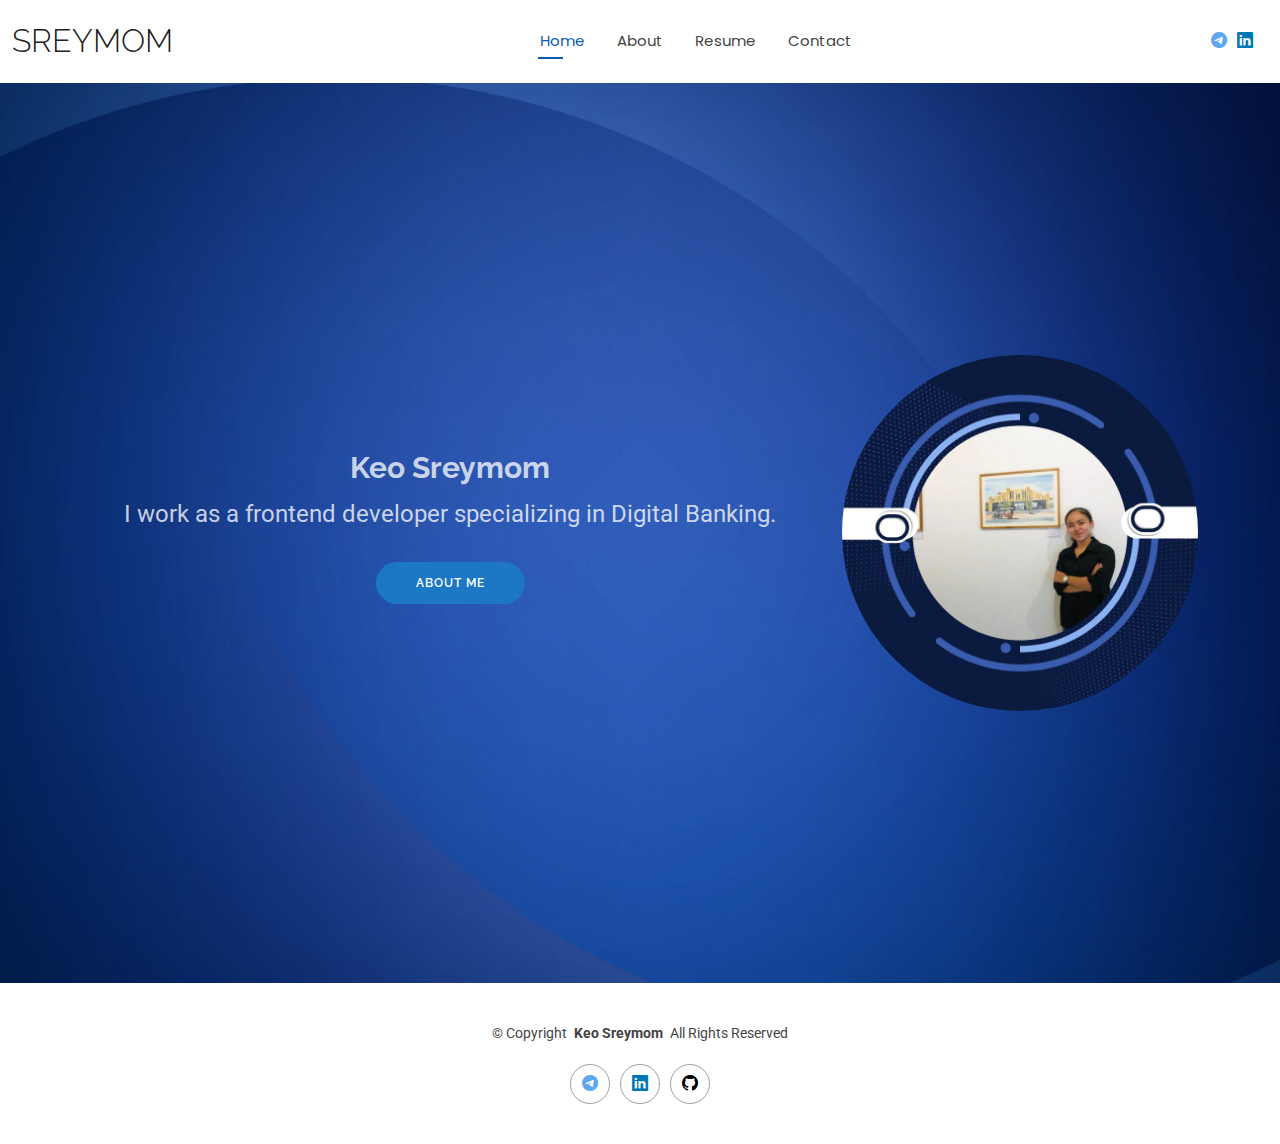
<file: index.html>
<!DOCTYPE html>
<html lang="en">

<head>
  <meta charset="utf-8">
  <meta content="width=device-width, initial-scale=1.0" name="viewport">
  <title>Sreymom Developer</title>
  <meta name="description" content="">
  <meta name="keywords" content="">

  <!-- Favicons -->
  <!-- <link href="assets/img/favicon.png" rel="icon"> -->

  <!-- Fonts -->
  <link href="https://fonts.googleapis.com" rel="preconnect">
  <link href="https://fonts.gstatic.com" rel="preconnect" crossorigin>
  <link href="https://fonts.googleapis.com/css2?family=Roboto:ital,wght@0,100;0,300;0,400;0,500;0,700;0,900;1,100;1,300;1,400;1,500;1,700;1,900&family=Poppins:ital,wght@0,100;0,200;0,300;0,400;0,500;0,600;0,700;0,800;0,900;1,100;1,200;1,300;1,400;1,500;1,600;1,700;1,800;1,900&family=Raleway:ital,wght@0,100;0,200;0,300;0,400;0,500;0,600;0,700;0,800;0,900;1,100;1,200;1,300;1,400;1,500;1,600;1,700;1,800;1,900&display=swap" rel="stylesheet">

  <!-- Vendor CSS Files -->
  <link href="assets/vendor/bootstrap/css/bootstrap.min.css" rel="stylesheet">
  <link href="assets/vendor/bootstrap-icons/bootstrap-icons.css" rel="stylesheet">
  <link href="assets/vendor/aos/aos.css" rel="stylesheet">
  <link href="assets/vendor/swiper/swiper-bundle.min.css" rel="stylesheet">
  <link href="assets/vendor/glightbox/css/glightbox.min.css" rel="stylesheet">

  <!-- Main CSS File -->
  <link href="assets/css/main.css" rel="stylesheet">
</head>

<body class="index-page">

  <header id="header" class="header d-flex align-items-center light-background sticky-top">
    <div class="container-fluid position-relative d-flex align-items-center justify-content-between">

      <a href="index.html" class="logo d-flex align-items-center me-auto me-xl-0">
        <h1 class="sitename">Sreymom</h1>
      </a>

      <nav id="navmenu" class="navmenu">
        <ul>
          <li><a href="index.html" class="active">Home</a></li>
          <li><a href="about.html">About</a></li>
          <li><a href="resume.html">Resume</a></li>
          <li><a href="contact.html">Contact</a></li>
        </ul>
        <i class="mobile-nav-toggle d-xl-none bi bi-list"></i>
      </nav>

      <div class="header-social-links">
        <a href="https://t.me/S1eymom" target="_blank" rel="noopener noreferrer">
          <i class="bi bi-telegram"></i>
        </a>
        <a href="https://www.linkedin.com/in/keo-sreymom-8b669121a?utm_source=share&utm_campaign=share_via&utm_content=profile&utm_medium=android_app"><i class="bi bi-linkedin"></i></a>
      </div>

    </div>
  </header>

  <main class="main">

    <!-- Hero Section -->
    <section id="hero" class="hero">
      <div class="container  data-aos="zoom-out" data-aos-delay="100">
        <div class="row">
          <div class="col-lg-8 text-center">
            <h2>Keo Sreymom</h2>
            <p>I work as a frontend developer specializing in Digital Banking.</p>
            <a href="about.html" class="btn-get-started">About Me</a>
          </div>
          <div class="col-lg-4">
            <img src="assets/img/profile.jpg"">
          </div>
        </div>
       
      </div>
    </section>
  </main>

  <footer id="footer" class="footer light-background">

    <div class="container">
      <div class="copyright text-center ">
        <p>© <span>Copyright</span> <strong class="px-1 sitename">Keo Sreymom</strong> <span>All Rights Reserved<br></span></p>
      </div>
      <div class="social-links d-flex justify-content-center">
        <a href="https://t.me/S1eymom" target="_blank" rel="noopener noreferrer">
          <i class="bi bi-telegram"></i>
        </a>
        <a href="https://www.linkedin.com/in/keo-sreymom-8b669121a?utm_source=share&utm_campaign=share_via&utm_content=profile&utm_medium=android_app"><i class="bi bi-linkedin"></i></a>
        <a href="https://github.com/sreymomsokny">
          <i class="bi bi-github"></i>
        </a>
      </div>
    </div>

  </footer>

  <!-- Scroll Top -->
  <a href="#" id="scroll-top" class="scroll-top d-flex align-items-center justify-content-center"><i class="bi bi-arrow-up-short"></i></a>

  <!-- Preloader -->
  <div id="preloader"></div>

  <!-- Vendor JS Files -->
  <script src="assets/vendor/bootstrap/js/bootstrap.bundle.min.js"></script>
  <script src="assets/vendor/php-email-form/validate.js"></script>
  <script src="assets/vendor/aos/aos.js"></script>
  <script src="assets/vendor/waypoints/noframework.waypoints.js"></script>
  <script src="assets/vendor/purecounter/purecounter_vanilla.js"></script>
  <script src="assets/vendor/swiper/swiper-bundle.min.js"></script>
  <script src="assets/vendor/glightbox/js/glightbox.min.js"></script>
  <script src="assets/vendor/imagesloaded/imagesloaded.pkgd.min.js"></script>
  <script src="assets/vendor/isotope-layout/isotope.pkgd.min.js"></script>

  <!-- Main JS File -->
  <script src="assets/js/main.js"></script>

</body>

</html>
</file>
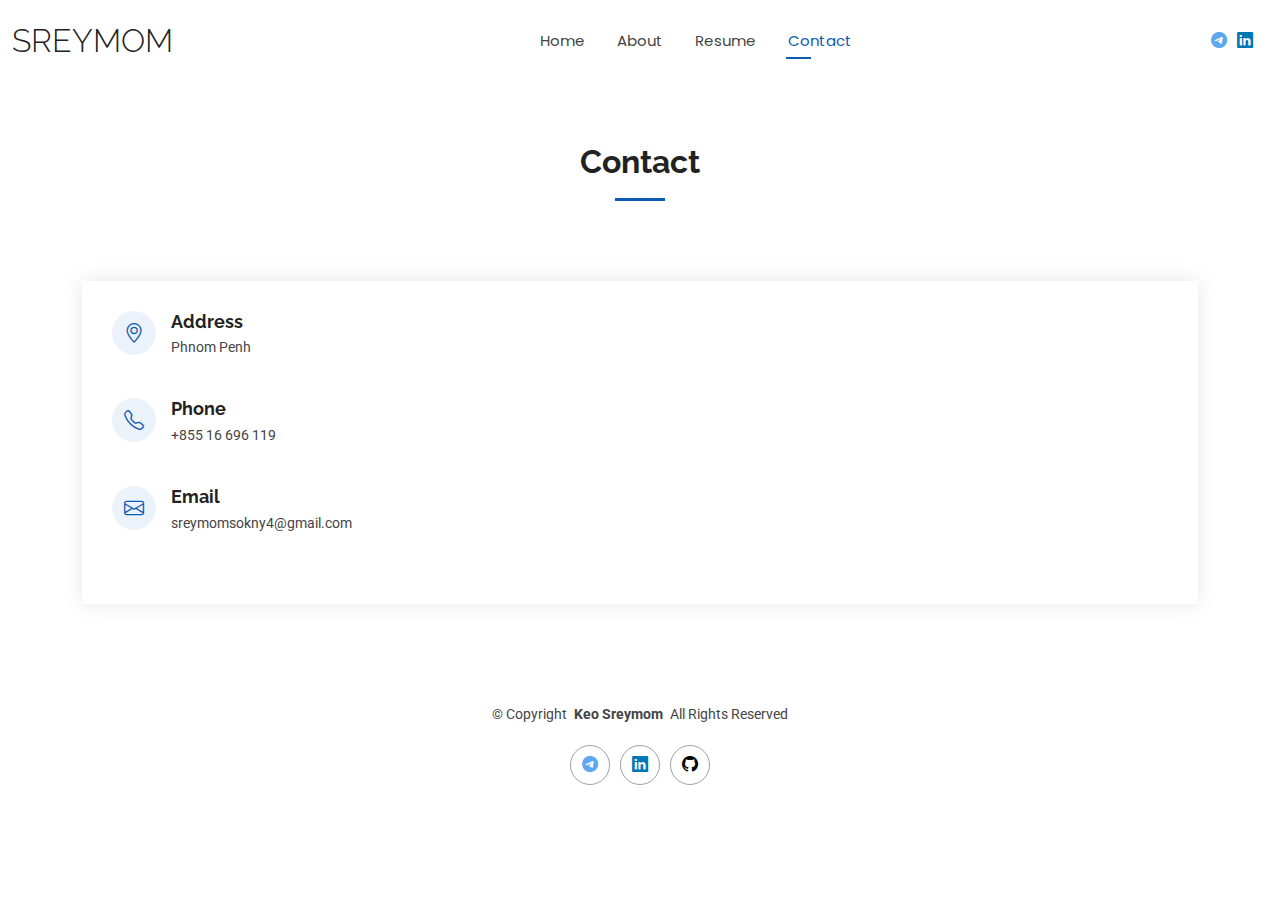
<file: contact.html>
<!DOCTYPE html>
<html lang="en">
    <head>
        <meta charset="utf-8" />
        <meta content="width=device-width, initial-scale=1.0" name="viewport" />
        <title>Sreymom Developer</title>
        <meta name="description" content="" />
        <meta name="keywords" content="" />

        <!-- Favicons -->
        <!-- <link href="assets/img/favicon.png" rel="icon"> -->

        <!-- Fonts -->
        <link href="https://fonts.googleapis.com" rel="preconnect" />
        <link href="https://fonts.gstatic.com" rel="preconnect" crossorigin />
        <link
            href="https://fonts.googleapis.com/css2?family=Roboto:ital,wght@0,100;0,300;0,400;0,500;0,700;0,900;1,100;1,300;1,400;1,500;1,700;1,900&family=Poppins:ital,wght@0,100;0,200;0,300;0,400;0,500;0,600;0,700;0,800;0,900;1,100;1,200;1,300;1,400;1,500;1,600;1,700;1,800;1,900&family=Raleway:ital,wght@0,100;0,200;0,300;0,400;0,500;0,600;0,700;0,800;0,900;1,100;1,200;1,300;1,400;1,500;1,600;1,700;1,800;1,900&display=swap"
            rel="stylesheet"
        />

        <!-- Vendor CSS Files -->
        <link href="assets/vendor/bootstrap/css/bootstrap.min.css" rel="stylesheet" />
        <link href="assets/vendor/bootstrap-icons/bootstrap-icons.css" rel="stylesheet" />
        <link href="assets/vendor/aos/aos.css" rel="stylesheet" />
        <link href="assets/vendor/swiper/swiper-bundle.min.css" rel="stylesheet" />
        <link href="assets/vendor/glightbox/css/glightbox.min.css" rel="stylesheet" />

        <!-- Main CSS File -->
        <link href="assets/css/main.css" rel="stylesheet" />
    </head>

    <body class="contact-page">
        <header id="header" class="header d-flex align-items-center light-background sticky-top">
            <div class="container-fluid position-relative d-flex align-items-center justify-content-between">
                <a href="index.html" class="logo d-flex align-items-center me-auto me-xl-0">
                    <h1 class="sitename">Sreymom</h1>
                </a>

                <nav id="navmenu" class="navmenu">
                    <ul>
                        <li><a href="index.html">Home</a></li>
                        <li><a href="about.html">About</a></li>
                        <li><a href="resume.html">Resume</a></li>
                        <li><a href="contact.html" class="active">Contact</a></li>
                    </ul>
                    <i class="mobile-nav-toggle d-xl-none bi bi-list"></i>
                </nav>

                <div class="header-social-links">
                    <a href="https://t.me/S1eymom" target="_blank" rel="noopener noreferrer">
                        <i class="bi bi-telegram"></i>
                    </a>
                    <a
                        href="https://www.linkedin.com/in/keo-sreymom-8b669121a?utm_source=share&utm_campaign=share_via&utm_content=profile&utm_medium=android_app"
                        ><i class="bi bi-linkedin"></i
                    ></a>
                </div>
            </div>
        </header>

        <main class="main">
            <!-- Contact Section -->
            <section id="contact" class="contact section">
                <!-- Section Title -->
                <div class="container section-title" data-aos="fade-up">
                    <h2>Contact</h2>
                </div>
                <!-- End Section Title -->

                <div class="container" data-aos="fade-up" data-aos-delay="100">
                    <div class="row gy-4">
                        <div class="col-lg-12">
                            <div class="info-wrap">
                                <div class="info-item d-flex" data-aos="fade-up" data-aos-delay="200">
                                    <i class="bi bi-geo-alt flex-shrink-0"></i>
                                    <div>
                                        <h3>Address</h3>
                                        <p>Phnom Penh</p>
                                    </div>
                                </div>
                                <!-- End Info Item -->

                                <div class="info-item d-flex" data-aos="fade-up" data-aos-delay="300">
                                    <i class="bi bi-telephone flex-shrink-0"></i>
                                    <div>
                                        <h3>Phone</h3>
                                        <p>+855 16 696 119</p>
                                    </div>
                                </div>

                                <div class="info-item d-flex" data-aos="fade-up" data-aos-delay="400">
                                    <i class="bi bi-envelope flex-shrink-0"></i>
                                    <div>
                                        <h3>Email</h3>
                                        <p>sreymomsokny4@gmail.com</p>
                                    </div>
                                </div>
                            </div>
                        </div>
                    </div>
                </div>
            </section>
        </main>

        <footer id="footer" class="footer light-background">
            <div class="container">
                <div class="copyright text-center">
                    <p>
                        © <span>Copyright</span> <strong class="px-1 sitename">Keo Sreymom</strong>
                        <span>All Rights Reserved<br /></span>
                    </p>
                </div>
                <div class="social-links d-flex justify-content-center">
                    <a href="https://t.me/S1eymom" target="_blank" rel="noopener noreferrer">
                        <i class="bi bi-telegram"></i>
                    </a>
                    <a
                        href="https://www.linkedin.com/in/keo-sreymom-8b669121a?utm_source=share&utm_campaign=share_via&utm_content=profile&utm_medium=android_app"
                        ><i class="bi bi-linkedin"></i
                    ></a>
                    <a href="https://github.com/sreymomsokny">
                        <i class="bi bi-github"></i>
                    </a>
                </div>
            </div>
        </footer>

        <!-- Scroll Top -->
        <a href="#" id="scroll-top" class="scroll-top d-flex align-items-center justify-content-center"
            ><i class="bi bi-arrow-up-short"></i
        ></a>

        <!-- Preloader -->
        <div id="preloader"></div>

        <!-- Vendor JS Files -->
        <script src="assets/vendor/bootstrap/js/bootstrap.bundle.min.js"></script>
        <script src="assets/vendor/php-email-form/validate.js"></script>
        <script src="assets/vendor/aos/aos.js"></script>
        <script src="assets/vendor/waypoints/noframework.waypoints.js"></script>
        <script src="assets/vendor/purecounter/purecounter_vanilla.js"></script>
        <script src="assets/vendor/swiper/swiper-bundle.min.js"></script>
        <script src="assets/vendor/glightbox/js/glightbox.min.js"></script>
        <script src="assets/vendor/imagesloaded/imagesloaded.pkgd.min.js"></script>
        <script src="assets/vendor/isotope-layout/isotope.pkgd.min.js"></script>

        <!-- Main JS File -->
        <script src="assets/js/main.js"></script>
    </body>
</html>
</file>
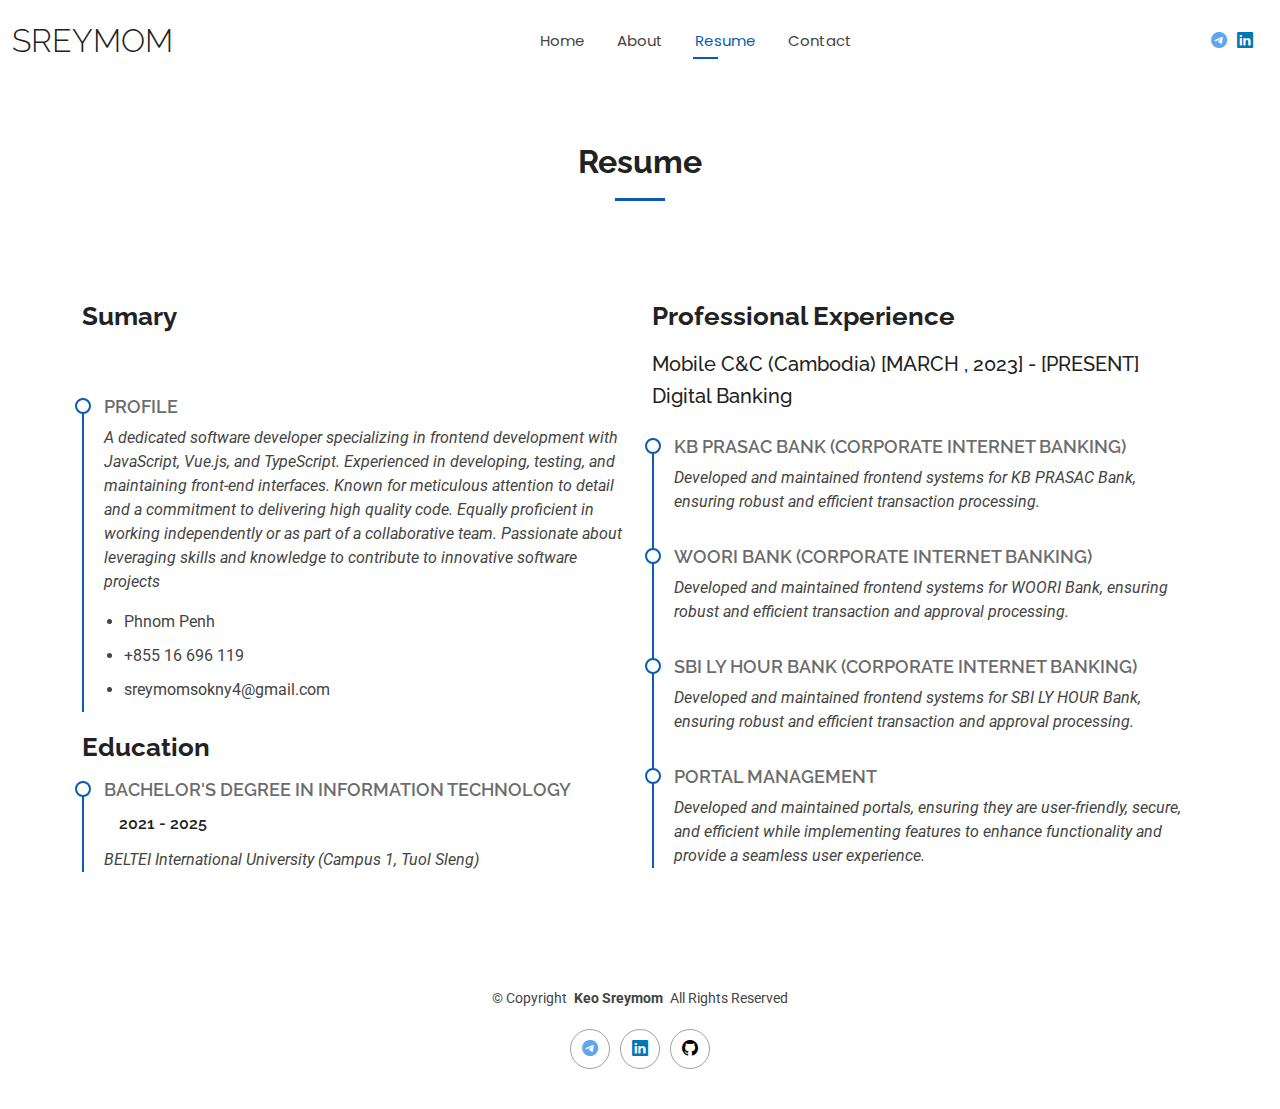
<file: resume.html>
<!DOCTYPE html>
<html lang="en">
    <head>
        <meta charset="utf-8" />
        <meta content="width=device-width, initial-scale=1.0" name="viewport" />
        <title>Sreymom Developer</title>
        <meta name="description" content="" />
        <meta name="keywords" content="" />

        <!-- Fonts -->
        <link href="https://fonts.googleapis.com" rel="preconnect" />
        <link href="https://fonts.gstatic.com" rel="preconnect" crossorigin />
        <link
            href="https://fonts.googleapis.com/css2?family=Roboto:ital,wght@0,100;0,300;0,400;0,500;0,700;0,900;1,100;1,300;1,400;1,500;1,700;1,900&family=Poppins:ital,wght@0,100;0,200;0,300;0,400;0,500;0,600;0,700;0,800;0,900;1,100;1,200;1,300;1,400;1,500;1,600;1,700;1,800;1,900&family=Raleway:ital,wght@0,100;0,200;0,300;0,400;0,500;0,600;0,700;0,800;0,900;1,100;1,200;1,300;1,400;1,500;1,600;1,700;1,800;1,900&display=swap"
            rel="stylesheet"
        />

        <!-- Vendor CSS Files -->
        <link href="assets/vendor/bootstrap/css/bootstrap.min.css" rel="stylesheet" />
        <link href="assets/vendor/bootstrap-icons/bootstrap-icons.css" rel="stylesheet" />
        <link href="assets/vendor/aos/aos.css" rel="stylesheet" />
        <link href="assets/vendor/swiper/swiper-bundle.min.css" rel="stylesheet" />
        <link href="assets/vendor/glightbox/css/glightbox.min.css" rel="stylesheet" />

        <!-- Main CSS File -->
        <link href="assets/css/main.css" rel="stylesheet" />
    </head>

    <body class="resume-page">
        <header id="header" class="header d-flex align-items-center light-background sticky-top">
            <div class="container-fluid position-relative d-flex align-items-center justify-content-between">
                <a href="index.html" class="logo d-flex align-items-center me-auto me-xl-0">
                    <h1 class="sitename">Sreymom</h1>
                </a>

                <nav id="navmenu" class="navmenu">
                    <ul>
                        <li><a href="index.html">Home</a></li>
                        <li><a href="about.html">About</a></li>
                        <li><a href="resume.html" class="active">Resume</a></li>
                        <li><a href="contact.html">Contact</a></li>
                    </ul>
                    <i class="mobile-nav-toggle d-xl-none bi bi-list"></i>
                </nav>

                <div class="header-social-links">
                    <a href="https://t.me/S1eymom" target="_blank" rel="noopener noreferrer">
                        <i class="bi bi-telegram"></i>
                    </a>
                    <a
                        href="https://www.linkedin.com/in/keo-sreymom-8b669121a?utm_source=share&utm_campaign=share_via&utm_content=profile&utm_medium=android_app"
                        ><i class="bi bi-linkedin"></i
                    ></a>
                </div>
            </div>
        </header>

        <main class="main">
            <!-- Resume Section -->
            <section id="resume" class="resume section">
                <!-- Section Title -->
                <div class="container section-title" data-aos="fade-up">
                    <h2>Resume</h2>
                </div>
                <!-- End Section Title -->

                <div class="container">
                    <div class="row">
                        <div class="col-lg-6" data-aos="fade-up" data-aos-delay="100">
                            <h3 class="resume-title">Sumary</h3>
                            <br />
                            <br />
                            <div class="resume-item pb-0">
                                <h4>Profile</h4>
                                <p>
                                    <em>
                                        A dedicated software developer specializing in frontend development with JavaScript, Vue.js, and TypeScript.
                                        Experienced in developing, testing, and maintaining front-end interfaces. Known
                                        for meticulous attention to detail and a commitment to delivering high quality
                                        code. Equally proficient in working independently or as part of a collaborative
                                        team. Passionate about leveraging skills and knowledge to contribute to
                                        innovative software projects</em
                                    >
                                </p>
                                <ul>
                                    <li>Phnom Penh</li>
                                    <li>+855 16 696 119</li>
                                    <li>sreymomsokny4@gmail.com</li>
                                </ul>
                            </div>
                            <!-- Edn Resume Item -->

                            <h3 class="resume-title">Education</h3>
                            <div class="resume-item">
                                <h4>Bachelor's degree in Information Technology</h4>
                                <h5>2021 - 2025</h5>
                                <p><em>BELTEI International University (Campus 1, Tuol Sleng)</em></p>
                            </div>
                            <!-- Edn Resume Item -->
                        </div>

                        <div class="col-lg-6" data-aos="fade-up" data-aos-delay="200">
                            <h3 class="resume-title">Professional Experience</h3>
                            <h5>Mobile C&C (Cambodia) [MARCH , 2023] - [PRESENT]</h5>
                            <h5>Digital Banking</h5>
                            <br />
                            <div class="resume-item">
                                <h4>KB PRASAC Bank (Corporate Internet Banking)</h4>
                                <p>
                                    <em>
                                        Developed and maintained frontend systems for KB PRASAC Bank, ensuring robust
                                        and efficient transaction processing.
                                    </em>
                                </p>
                            </div>
                            <!-- Edn Resume Item -->

                            <div class="resume-item">
                                <h4>WOORI Bank (Corporate Internet Banking)</h4>
                                <p>
                                    <em>
                                        Developed and maintained frontend systems for WOORI Bank, ensuring robust and
                                        efficient transaction and approval processing.</em
                                    >
                                </p>
                            </div>
                            <!-- Edn Resume Item -->

                            <div class="resume-item">
                                <h4>SBI LY HOUR Bank (Corporate Internet Banking)</h4>
                                <p>
                                    <em>
                                        Developed and maintained frontend systems for SBI LY HOUR Bank, ensuring robust
                                        and efficient transaction and approval processing.</em
                                    >
                                </p>
                            </div>
                            <!-- Edn Resume Item -->

                            <div class="resume-item">
                                <h4>Portal Management</h4>
                                <p>
                                    <em>
                                      Developed and maintained portals, ensuring they are user-friendly, secure, and efficient while implementing features to enhance functionality and provide a seamless user experience.
                                    </em>
                                </p>
                            </div>
                            <!-- Edn Resume Item -->
                        </div>
                    </div>
                </div>
            </section>
            <!-- /Resume Section -->
        </main>

        <footer id="footer" class="footer light-background">
            <div class="container">
                <div class="copyright text-center">
                    <p>
                        © <span>Copyright</span> <strong class="px-1 sitename">Keo Sreymom</strong>
                        <span>All Rights Reserved<br /></span>
                    </p>
                </div>
                <div class="social-links d-flex justify-content-center">
                    <a href="https://t.me/S1eymom" target="_blank" rel="noopener noreferrer">
                        <i class="bi bi-telegram"></i>
                    </a>
                    <a
                        href="https://www.linkedin.com/in/keo-sreymom-8b669121a?utm_source=share&utm_campaign=share_via&utm_content=profile&utm_medium=android_app"
                        ><i class="bi bi-linkedin"></i
                    ></a>
                    <a href="https://github.com/sreymomsokny">
                        <i class="bi bi-github"></i>
                    </a>
                </div>
            </div>
        </footer>

        <!-- Scroll Top -->
        <a href="#" id="scroll-top" class="scroll-top d-flex align-items-center justify-content-center"
            ><i class="bi bi-arrow-up-short"></i
        ></a>

        <!-- Preloader -->
        <div id="preloader"></div>

        <!-- Vendor JS Files -->
        <script src="assets/vendor/bootstrap/js/bootstrap.bundle.min.js"></script>
        <script src="assets/vendor/php-email-form/validate.js"></script>
        <script src="assets/vendor/aos/aos.js"></script>
        <script src="assets/vendor/waypoints/noframework.waypoints.js"></script>
        <script src="assets/vendor/purecounter/purecounter_vanilla.js"></script>
        <script src="assets/vendor/swiper/swiper-bundle.min.js"></script>
        <script src="assets/vendor/glightbox/js/glightbox.min.js"></script>
        <script src="assets/vendor/imagesloaded/imagesloaded.pkgd.min.js"></script>
        <script src="assets/vendor/isotope-layout/isotope.pkgd.min.js"></script>

        <!-- Main JS File -->
        <script src="assets/js/main.js"></script>
    </body>
</html>
</file>
<file: assets/css/main.css>
/**
* Template Name: Kelly
* Template URL: https://bootstrapmade.com/kelly-free-bootstrap-cv-resume-html-template/
* Updated: Aug 07 2024 with Bootstrap v5.3.3
* Author: BootstrapMade.com
* License: https://bootstrapmade.com/license/
*/

/*--------------------------------------------------------------
# Font & Color Variables
# Help: https://bootstrapmade.com/color-system/
--------------------------------------------------------------*/
/* Fonts */
:root {
  --default-font: "Roboto",  system-ui, -apple-system, "Segoe UI", Roboto, "Helvetica Neue", Arial, "Noto Sans", "Liberation Sans", sans-serif, "Apple Color Emoji", "Segoe UI Emoji", "Segoe UI Symbol", "Noto Color Emoji";
  --heading-font: "Raleway",  sans-serif;
  --nav-font: "Poppins",  sans-serif;
}

/* Global Colors - The following color variables are used throughout the website. Updating them here will change the color scheme of the entire website */
:root { 
  --background-color: #ffffff; /* Background color for the entire website, including individual sections */
  --default-color: #444444; /* Default color used for the majority of the text content across the entire website */
  --heading-color: #222222; /* Color for headings, subheadings and title throughout the website */
  --accent-color:#0b5bb4; /* Accent color that represents your brand on the website. It's used for buttons, links, and other elements that need to stand out */
  --surface-color: #ffffff; /* The surface color is used as a background of boxed elements within sections, such as cards, icon boxes, or other elements that require a visual separation from the global background. */
  --contrast-color: #ffffff; /* Contrast color for text, ensuring readability against backgrounds of accent, heading, or default colors. */
}

/* Nav Menu Colors - The following color variables are used specifically for the navigation menu. They are separate from the global colors to allow for more customization options */
:root {
  --nav-color: #444444;  /* The default color of the main navmenu links */
  --nav-hover-color: #34b7a7; /* Applied to main navmenu links when they are hovered over or active */
  --nav-mobile-background-color: #ffffff; /* Used as the background color for mobile navigation menu */
  --nav-dropdown-background-color: #ffffff; /* Used as the background color for dropdown items that appear when hovering over primary navigation items */
  --nav-dropdown-color: #444444; /* Used for navigation links of the dropdown items in the navigation menu. */
  --nav-dropdown-hover-color: #34b7a7; /* Similar to --nav-hover-color, this color is applied to dropdown navigation links when they are hovered over. */
}

/* Color Presets - These classes override global colors when applied to any section or element, providing reuse of the sam color scheme. */

.light-background {
  --background-color: #e9e8e6;
  --surface-color: #ffffff;
}

.dark-background {
  --background-color: #060606;
  --default-color: #ffffff;
  --heading-color: #ffffff;
  --surface-color: #252525;
  --contrast-color: #ffffff;
}

/* Smooth scroll */
:root {
  scroll-behavior: smooth;
}

/*--------------------------------------------------------------
# General Styling & Shared Classes
--------------------------------------------------------------*/
body {
  color: var(--default-color);
  background-color: var(--background-color);
  font-family: var(--default-font);
}

a {
  color: var(--accent-color);
  text-decoration: none;
  transition: 0.3s;
}

a:hover {
  color: color-mix(in srgb, var(--accent-color), transparent 25%);
  text-decoration: none;
}

h1,
h2,
h3,
h4,
h5,
h6 {
  color: var(--heading-color);
  font-family: var(--heading-font);
}

/* PHP Email Form Messages
------------------------------*/
.php-email-form .error-message {
  display: none;
  background: #df1529;
  color: #ffffff;
  text-align: left;
  padding: 15px;
  margin-bottom: 24px;
  font-weight: 600;
}

.sitename h1{
  font-weight: bold;
}

.php-email-form .sent-message {
  display: none;
  color: #ffffff;
  background: #059652;
  text-align: center;
  padding: 15px;
  margin-bottom: 24px;
  font-weight: 600;
}

.php-email-form .loading {
  display: none;
  background: var(--surface-color);
  text-align: center;
  padding: 15px;
  margin-bottom: 24px;
}

.php-email-form .loading:before {
  content: "";
  display: inline-block;
  border-radius: 50%;
  width: 24px;
  height: 24px;
  margin: 0 10px -6px 0;
  border: 3px solid var(--accent-color);
  border-top-color: var(--surface-color);
  animation: php-email-form-loading 1s linear infinite;
}

@keyframes php-email-form-loading {
  0% {
    transform: rotate(0deg);
  }

  100% {
    transform: rotate(360deg);
  }
}

/*--------------------------------------------------------------
# Global Header
--------------------------------------------------------------*/
.header {
  color: var(--default-color);
  background-color: white !important;
  padding: 15px 0;
  transition: all 0.5s;
  z-index: 997;
  box-shadow: black;
}

.header .logo {
  line-height: 1;
}

.header .logo img {
  max-height: 36px;
  margin-right: 8px;
}

.header .logo h1 {
  font-size: 32px;
  margin: 0;
  font-weight: 300;
  text-transform: uppercase;
  color: var(--heading-color);
}

.header .header-social-links {
  padding-right: 15px;
}

.header .header-social-links a {
  padding-left: 6px;
  display: inline-block;
  transition: 0.3s;
  font-size: 16px;
}

.header .header-social-links a .bi-telegram{
  color: #5da6f0;
}

.header .header-social-links a .bi-linkedin{
  color: #0077b5;
}

.header .header-social-links a i {
  line-height: 0px;
}

@media (max-width: 1200px) {
  .header .logo {
    order: 1;
  }

  .header .header-social-links {
    order: 2;
  }

  .header .navmenu {
    order: 3;
  }
}

/*--------------------------------------------------------------
# Navigation Menu
--------------------------------------------------------------*/
/* Desktop Navigation */
@media (min-width: 1200px) {
  .navmenu {
    padding: 0;
  }

  .navmenu ul {
    margin: 0;
    padding: 0;
    display: flex;
    list-style: none;
    align-items: center;
  }

  .navmenu li {
    position: relative;
  }

  .navmenu>ul>li {
    white-space: nowrap;
    padding: 15px 14px;
  }

  .navmenu>ul>li:last-child {
    padding-right: 0;
  }

  .navmenu a,
  .navmenu a:focus {
    color: var(--nav-color);
    font-size: 15px;
    padding: 0 2px;
    font-family: var(--nav-font);
    font-weight: 400;
    display: flex;
    align-items: center;
    justify-content: space-between;
    white-space: nowrap;
    transition: 0.3s;
    position: relative;
  }

  .navmenu a i,
  .navmenu a:focus i {
    font-size: 12px;
    line-height: 0;
    margin-left: 5px;
    transition: 0.3s;
  }

  .navmenu>ul>li>a:before {
    content: "";
    position: absolute;
    height: 2px;
    bottom: -6px;
    left: 0;
    background-color: #0b5bb4;
    visibility: hidden;
    width: 0px;
    transition: all 0.3s ease-in-out 0s;
  }

  .navmenu a:hover:before,
  .navmenu li:hover>a:before,
  .navmenu .active:before {
    visibility: visible;
    width: 25px;
  }

  .navmenu li:hover>a,
  .navmenu .active,
  .navmenu .active:focus {
    color: #0b5bb4;
  }

  .navmenu .dropdown ul {
    margin: 0;
    padding: 10px 0;
    background: var(--nav-dropdown-background-color);
    display: block;
    position: absolute;
    visibility: hidden;
    left: 14px;
    top: 130%;
    opacity: 0;
    transition: 0.3s;
    border-radius: 4px;
    z-index: 99;
    box-shadow: 0px 0px 30px rgba(0, 0, 0, 0.1);
  }

  .navmenu .dropdown ul li {
    min-width: 200px;
  }

  .navmenu .dropdown ul a {
    padding: 10px 20px;
    font-size: 15px;
    text-transform: none;
    color: var(--nav-dropdown-color);
  }

  .navmenu .dropdown ul a i {
    font-size: 12px;
  }

  .navmenu .dropdown ul a:hover,
  .navmenu .dropdown ul .active:hover,
  .navmenu .dropdown ul li:hover>a {
    color: var(--nav-dropdown-hover-color);
  }

  .navmenu .dropdown:hover>ul {
    opacity: 1;
    top: 100%;
    visibility: visible;
  }

  .navmenu .dropdown .dropdown ul {
    top: 0;
    left: -90%;
    visibility: hidden;
  }

  .navmenu .dropdown .dropdown:hover>ul {
    opacity: 1;
    top: 0;
    left: -100%;
    visibility: visible;
  }
}

/* Mobile Navigation */
@media (max-width: 1199px) {
  .mobile-nav-toggle {
    color: var(--nav-color);
    font-size: 28px;
    line-height: 0;
    margin-right: 10px;
    cursor: pointer;
    transition: color 0.3s;
  }

  .navmenu {
    padding: 0;
    z-index: 9997;
  }

  .navmenu ul {
    display: none;
    list-style: none;
    position: absolute;
    inset: 60px 20px 20px 20px;
    padding: 10px 0;
    margin: 0;
    border-radius: 6px;
    background-color: var(--nav-mobile-background-color);
    border: 1px solid color-mix(in srgb, var(--default-color), transparent 90%);
    box-shadow: none;
    overflow-y: auto;
    transition: 0.3s;
    z-index: 9998;
  }

  .navmenu a,
  .navmenu a:focus {
    color: var(--nav-dropdown-color);
    padding: 10px 20px;
    font-family: var(--nav-font);
    font-size: 17px;
    font-weight: 500;
    display: flex;
    align-items: center;
    justify-content: space-between;
    white-space: nowrap;
    transition: 0.3s;
  }

  .navmenu a i,
  .navmenu a:focus i {
    font-size: 12px;
    line-height: 0;
    margin-left: 5px;
    width: 30px;
    height: 30px;
    display: flex;
    align-items: center;
    justify-content: center;
    border-radius: 50%;
    transition: 0.3s;
    background-color: color-mix(in srgb, var(--accent-color), transparent 90%);
  }

  .navmenu a i:hover,
  .navmenu a:focus i:hover {
    background-color: var(--accent-color);
    color: var(--contrast-color);
  }

  .navmenu a:hover,
  .navmenu .active,
  .navmenu .active:focus {
    color: #0b5bb4;
  }

  .navmenu .active i,
  .navmenu .active:focus i {
    background-color: var(--accent-color);
    color: var(--contrast-color);
    transform: rotate(180deg);
  }

  .navmenu .dropdown ul {
    position: static;
    display: none;
    z-index: 99;
    padding: 10px 0;
    margin: 10px 20px;
    background-color: var(--nav-dropdown-background-color);
    transition: all 0.5s ease-in-out;
  }

  .navmenu .dropdown ul ul {
    background-color: rgba(33, 37, 41, 0.1);
  }

  .navmenu .dropdown>.dropdown-active {
    display: block;
    background-color: rgba(33, 37, 41, 0.03);
  }

  .mobile-nav-active {
    overflow: hidden;
  }

  .mobile-nav-active .mobile-nav-toggle {
    color: #fff;
    position: absolute;
    font-size: 32px;
    top: 15px;
    right: 15px;
    margin-right: 0;
    z-index: 9999;
  }

  .mobile-nav-active .navmenu {
    position: fixed;
    overflow: hidden;
    inset: 0;
    background: rgba(33, 37, 41, 0.8);
    transition: 0.3s;
  }

  .mobile-nav-active .navmenu>ul {
    display: block;
  }
}

/*--------------------------------------------------------------
# Global Footer
--------------------------------------------------------------*/
.footer {
  color: var(--default-color);
  background-color: white;
  font-size: 14px;
  padding: 40px 0;
  position: relative;
}

.footer .copyright p {
  margin-bottom: 0;
}

.footer .social-links {
  margin-top: 20px;
}

.footer .social-links a {
  display: flex;
  align-items: center;
  justify-content: center;
  width: 40px;
  height: 40px;
  border-radius: 50%;
  border: 1px solid color-mix(in srgb, var(--default-color), transparent 50%);
  font-size: 16px;
  margin: 0 5px;
  transition: 0.3s;
}

.footer .social-links a .bi-telegram {
  color: #5da6f0;
}

.footer .social-links a .bi-linkedin{
  color: #0077b5;
}

.footer .social-links a .bi-github{
  color: black;
}

.footer .credits {
  margin-top: 10px;
  font-size: 13px;
  text-align: center;
}

/*--------------------------------------------------------------
# Preloader
--------------------------------------------------------------*/
#preloader {
  position: fixed;
  inset: 0;
  z-index: 9999;
  overflow: hidden;
  background-color: var(--background-color);
  transition: all 0.6s ease-out;
  width: 100%;
  height: 100vh;
}

#preloader:before,
#preloader:after {
  content: "";
  position: absolute;
  border: 4px solid var(--accent-color);
  border-radius: 50%;
  animation: animate-preloader 2s cubic-bezier(0, 0.2, 0.8, 1) infinite;
}

#preloader:after {
  animation-delay: -0.5s;
}

@keyframes animate-preloader {
  0% {
    width: 10px;
    height: 10px;
    top: calc(50% - 5px);
    left: calc(50% - 5px);
    opacity: 1;
  }

  100% {
    width: 72px;
    height: 72px;
    top: calc(50% - 36px);
    left: calc(50% - 36px);
    opacity: 0;
  }
}

/*--------------------------------------------------------------
# Scroll Top Button
--------------------------------------------------------------*/
.scroll-top {
  position: fixed;
  visibility: hidden;
  opacity: 0;
  right: 15px;
  bottom: -15px;
  z-index: 99999;
  background-color: #0b5bb4;
  width: 44px;
  height: 44px;
  border-radius: 50px;
  transition: all 0.4s;
}

.scroll-top i {
  font-size: 24px;
  color: var(--contrast-color);
  line-height: 0;
}

.scroll-top:hover {
  background-color: color-mix(in srgb, var(--accent-color), transparent 20%);
  color: var(--contrast-color);
}

.scroll-top.active {
  visibility: visible;
  opacity: 1;
  bottom: 15px;
}

/*--------------------------------------------------------------
# Disable aos animation delay on mobile devices
--------------------------------------------------------------*/
@media screen and (max-width: 768px) {
  [data-aos-delay] {
    transition-delay: 0 !important;
  }
}

/*--------------------------------------------------------------
# Global Page Titles & Breadcrumbs
--------------------------------------------------------------*/
.page-title {
  color: var(--default-color);
  background-color: var(--background-color);
  padding: 25px 0;
  position: relative;
  border-bottom: 1px solid color-mix(in srgb, var(--default-color), transparent 85%);
}

.page-title h1 {
  font-size: 24px;
  font-weight: 400;
}

.page-title .breadcrumbs ol {
  display: flex;
  flex-wrap: wrap;
  list-style: none;
  padding: 0;
  margin: 0;
  font-size: 14px;
  font-weight: 400;
}

.page-title .breadcrumbs ol li+li {
  padding-left: 10px;
}

.page-title .breadcrumbs ol li+li::before {
  content: "/";
  display: inline-block;
  padding-right: 10px;
  color: color-mix(in srgb, var(--default-color), transparent 70%);
}

/*--------------------------------------------------------------
# Global Sections
--------------------------------------------------------------*/
section,
.section {
  color: var(--default-color);
  background-color: var(--background-color);
  padding: 60px 0;
  scroll-margin-top: 100px;
  overflow: clip;
}

@media (max-width: 1199px) {

  section,
  .section {
    scroll-margin-top: 66px;
  }
}

/*--------------------------------------------------------------
# Global Section Titles
--------------------------------------------------------------*/
.section-title {
  text-align: center;
  padding-bottom: 60px;
  position: relative;
}

.section-title h2 {
  font-size: 32px;
  font-weight: 700;
  margin-bottom: 20px;
  padding-bottom: 20px;
  position: relative;
}

.section-title h2:after {
  content: "";
  position: absolute;
  display: block;
  width: 50px;
  height: 3px;
  background: var(--accent-color);
  left: 0;
  right: 0;
  bottom: 0;
  margin: auto;
}

.section-title p {
  margin-bottom: 0;
}

/*--------------------------------------------------------------
# Hero Section
--------------------------------------------------------------*/

.hero {
  display: flex;
  align-items: center;
  justify-content: space-between;
  background: url('../img/back-ground-img.png') no-repeat center center/cover;
  height: 100vh;
  padding: 20px;
}

.hero img {
  max-width: 100%;
  height: auto;
  object-fit: cover;
  border-radius: 50%;
}

.hero-content {
  max-width: 40%;
  color: white;
  text-align: left;
}

@media (max-width: 768px) {
  .hero {
    flex-direction: column;
    text-align: center;
  }
  .hero img {
    max-width: 70%;
    margin-top: 20%;
    margin-bottom: 20px;
  }
  .hero-content {
    max-width: 90%;
  }
}


.hero .container {
  position: relative;
  z-index: 3;
}

.hero h2 {
  margin: 0;
  font-size: 30px;
  font-weight: 700;
  color: rgba(255, 255, 255, 0.777);
  padding-top:13%;
}

.hero p {
  margin: 10px 0 0 0;
  font-size: 24px;
  color: rgba(255, 255, 255, 0.777);
}

.hero .btn-get-started {
  color: var(--contrast-color);
  background-color: #1c78c4;
  font-family: var(--heading-font);
  text-transform: uppercase;
  font-weight: 600;
  font-size: 12px;
  letter-spacing: 1px;
  display: inline-block;
  padding: 12px 40px;
  border-radius: 50px;
  transition: 0.5s;
  margin-top: 30px;
}

.hero .btn-get-started:hover {
  background: #0b5bb4;
}

@media (max-width: 768px) {
  .hero h2 {
    font-size: 32px;
  }

  .hero p {
    font-size: 18px;
  }
}

/*--------------------------------------------------------------
# About Section
--------------------------------------------------------------*/
.about .content h2 {
  font-weight: 700;
  font-size: 24px;
}

.about .content ul {
  list-style: none;
  padding: 0;
}

.about .content ul li {
  margin-bottom: 20px;
  display: flex;
  align-items: center;
}

.about .content ul strong {
  margin-right: 10px;
}

.about .content ul i {
  font-size: 16px;
  margin-right: 5px;
  color: var(--accent-color);
  line-height: 0;
}

/*--------------------------------------------------------------
# Skills Section
--------------------------------------------------------------*/
.skills .progress {
  height: 60px;
  display: block;
  background: none;
  border-radius: 0;
}

.skills .progress .skill {
  color: var(--heading-color);
  padding: 0;
  margin: 0 0 6px 0;
  text-transform: uppercase;
  display: block;
  font-weight: 600;
  font-family: var(--heading-font);
}

.skills .progress .skill .val {
  float: right;
  font-style: normal;
}

.skills .progress-bar-wrap {
  background: color-mix(in srgb, var(--default-color), transparent 90%);
  height: 10px;
}

.skills .progress-bar {
  width: 1px;
  height: 10px;
  transition: 0.9s;
  background-color: var(--accent-color);
}

/*--------------------------------------------------------------
# Stats Section
--------------------------------------------------------------*/
.stats .stats-item {
  padding: 30px;
  width: 100%;
}

.stats .stats-item span {
  color: var(--heading-color);
  font-size: 48px;
  display: block;
  font-weight: 700;
  margin-bottom: 20px;
  padding-bottom: 20px;
  position: relative;
}

.stats .stats-item span:after {
  content: "";
  position: absolute;
  display: block;
  width: 25px;
  height: 3px;
  background: var(--accent-color);
  left: 0;
  right: 0;
  bottom: 0;
  margin: auto;
}

.stats .stats-item p {
  color: color-mix(in srgb, var(--default-color), transparent 40%);
  padding: 0;
  margin: 0;
  font-family: var(--heading-font);
  font-weight: 500;
}

/*--------------------------------------------------------------
# Testimonials Section
--------------------------------------------------------------*/
.testimonials .section-header {
  margin-bottom: 40px;
}

.testimonials .testimonials-carousel,
.testimonials .testimonials-slider {
  overflow: hidden;
}

.testimonials .testimonial-item {
  text-align: center;
}

.testimonials .testimonial-item .testimonial-img {
  width: 120px;
  border-radius: 50%;
  border: 4px solid var(--background-color);
  margin: 0 auto;
}

.testimonials .testimonial-item h3 {
  font-size: 20px;
  font-weight: bold;
  margin: 10px 0 5px 0;
}

.testimonials .testimonial-item h4 {
  font-size: 14px;
  color: color-mix(in srgb, var(--default-color), transparent 40%);
  margin: 0 0 15px 0;
}

.testimonials .testimonial-item .stars {
  margin-bottom: 15px;
}

.testimonials .testimonial-item .stars i {
  color: #ffc107;
  margin: 0 1px;
}

.testimonials .testimonial-item .quote-icon-left,
.testimonials .testimonial-item .quote-icon-right {
  color: color-mix(in srgb, var(--accent-color), transparent 50%);
  font-size: 26px;
  line-height: 0;
}

.testimonials .testimonial-item .quote-icon-left {
  display: inline-block;
  left: -5px;
  position: relative;
}

.testimonials .testimonial-item .quote-icon-right {
  display: inline-block;
  right: -5px;
  position: relative;
  top: 10px;
  transform: scale(-1, -1);
}

.testimonials .testimonial-item p {
  font-style: italic;
  margin: 0 auto 15px auto;
}

.testimonials .swiper-wrapper {
  height: auto;
}

.testimonials .swiper-pagination {
  margin-top: 20px;
  position: relative;
}

.testimonials .swiper-pagination .swiper-pagination-bullet {
  width: 12px;
  height: 12px;
  opacity: 1;
  background-color: color-mix(in srgb, var(--default-color), transparent 85%);
}

.testimonials .swiper-pagination .swiper-pagination-bullet-active {
  background-color: var(--accent-color);
}

@media (min-width: 992px) {
  .testimonials .testimonial-item p {
    width: 80%;
  }
}

/*--------------------------------------------------------------
# Resume Section
--------------------------------------------------------------*/
.resume .resume-title {
  color: var(--heading-color);
  font-size: 26px;
  font-weight: 700;
  margin-top: 20px;
  margin-bottom: 20px;
}

.resume .resume-item {
  padding: 0 0 20px 20px;
  margin-top: -2px;
  border-left: 2px solid var(--accent-color);
  position: relative;
}

.resume .resume-item h4 {
  line-height: 18px;
  font-size: 18px;
  font-weight: 600;
  text-transform: uppercase;
  color: color-mix(in srgb, var(--default-color), transparent 20%);
  margin-bottom: 10px;
}

.resume .resume-item h5 {
  font-size: 16px;
  padding: 5px 15px;
  display: inline-block;
  font-weight: 600;
  margin-bottom: 10px;
}

.resume .resume-item ul {
  padding-left: 20px;
}

.resume .resume-item ul li {
  padding-bottom: 10px;
}

.resume .resume-item:last-child {
  padding-bottom: 0;
}

.resume .resume-item::before {
  content: "";
  position: absolute;
  width: 16px;
  height: 16px;
  border-radius: 50px;
  left: -9px;
  top: 0;
  background: var(--background-color);
  border: 2px solid var(--accent-color);
}

/*--------------------------------------------------------------
# Services Section
--------------------------------------------------------------*/
.services .service-item {
  background-color: var(--surface-color);
  box-shadow: 0px 5px 90px 0px rgba(0, 0, 0, 0.1);
  height: 100%;
  padding: 60px 30px;
  text-align: center;
  transition: 0.3s;
  border-radius: 5px;
}

.services .service-item .icon {
  margin: 0 auto;
  width: 100px;
  height: 100px;
  display: flex;
  align-items: center;
  justify-content: center;
  transition: ease-in-out 0.3s;
  position: relative;
}

.services .service-item .icon i {
  font-size: 36px;
  transition: 0.5s;
  position: relative;
}

.services .service-item .icon svg {
  position: absolute;
  top: 0;
  left: 0;
}

.services .service-item .icon svg path {
  transition: 0.5s;
  fill: color-mix(in srgb, var(--default-color), transparent 95%);
}

.services .service-item h3 {
  font-weight: 700;
  margin: 10px 0 15px 0;
  font-size: 22px;
}

.services .service-item p {
  line-height: 24px;
  font-size: 14px;
  margin-bottom: 0;
}

.services .service-item:hover {
  box-shadow: 0px 5px 35px 0px rgba(0, 0, 0, 0.1);
}

.services .service-item.item-cyan i {
  color: #0dcaf0;
}

.services .service-item.item-cyan:hover .icon i {
  color: #fff;
}

.services .service-item.item-cyan:hover .icon path {
  fill: #0dcaf0;
}

.services .service-item.item-orange i {
  color: #fd7e14;
}

.services .service-item.item-orange:hover .icon i {
  color: #fff;
}

.services .service-item.item-orange:hover .icon path {
  fill: #fd7e14;
}

.services .service-item.item-teal i {
  color: #20c997;
}

.services .service-item.item-teal:hover .icon i {
  color: #fff;
}

.services .service-item.item-teal:hover .icon path {
  fill: #20c997;
}

.services .service-item.item-red i {
  color: #df1529;
}

.services .service-item.item-red:hover .icon i {
  color: #fff;
}

.services .service-item.item-red:hover .icon path {
  fill: #df1529;
}

.services .service-item.item-indigo i {
  color: #6610f2;
}

.services .service-item.item-indigo:hover .icon i {
  color: #fff;
}

.services .service-item.item-indigo:hover .icon path {
  fill: #6610f2;
}

.services .service-item.item-pink i {
  color: #f3268c;
}

.services .service-item.item-pink:hover .icon i {
  color: #fff;
}

.services .service-item.item-pink:hover .icon path {
  fill: #f3268c;
}

/*--------------------------------------------------------------
# Portfolio Section
--------------------------------------------------------------*/
.portfolio .portfolio-filters {
  padding: 0;
  margin: 0 auto 20px auto;
  list-style: none;
  text-align: center;
}

.portfolio .portfolio-filters li {
  cursor: pointer;
  display: inline-block;
  padding: 8px 20px 10px 20px;
  margin: 0;
  font-size: 15px;
  font-weight: 500;
  line-height: 1;
  margin-bottom: 5px;
  border-radius: 50px;
  transition: all 0.3s ease-in-out;
  font-family: var(--heading-font);
}

.portfolio .portfolio-filters li:hover,
.portfolio .portfolio-filters li.filter-active {
  color: var(--contrast-color);
  background-color: var(--accent-color);
}

.portfolio .portfolio-filters li:first-child {
  margin-left: 0;
}

.portfolio .portfolio-filters li:last-child {
  margin-right: 0;
}

@media (max-width: 575px) {
  .portfolio .portfolio-filters li {
    font-size: 14px;
    margin: 0 0 10px 0;
  }
}

.portfolio .portfolio-item {
  position: relative;
  overflow: hidden;
}

.portfolio .portfolio-item .portfolio-info {
  opacity: 0;
  position: absolute;
  left: 12px;
  right: 12px;
  bottom: -100%;
  z-index: 3;
  transition: all ease-in-out 0.5s;
  background: color-mix(in srgb, var(--surface-color), transparent 10%);
  padding: 15px;
}

.portfolio .portfolio-item .portfolio-info h4 {
  font-size: 18px;
  font-weight: 600;
  padding-right: 50px;
}

.portfolio .portfolio-item .portfolio-info p {
  color: color-mix(in srgb, var(--default-color), transparent 30%);
  font-size: 14px;
  margin-bottom: 0;
  padding-right: 50px;
}

.portfolio .portfolio-item .portfolio-info .preview-link,
.portfolio .portfolio-item .portfolio-info .details-link {
  position: absolute;
  right: 50px;
  font-size: 24px;
  top: calc(50% - 14px);
  color: color-mix(in srgb, var(--default-color), transparent 30%);
  transition: 0.3s;
  line-height: 0;
}

.portfolio .portfolio-item .portfolio-info .preview-link:hover,
.portfolio .portfolio-item .portfolio-info .details-link:hover {
  color: var(--accent-color);
}

.portfolio .portfolio-item .portfolio-info .details-link {
  right: 14px;
  font-size: 28px;
}

.portfolio .portfolio-item:hover .portfolio-info {
  opacity: 1;
  bottom: 0;
}

/*--------------------------------------------------------------
# Portfolio Details Section
--------------------------------------------------------------*/
.portfolio-details .portfolio-details-slider img {
  width: 100%;
}

.portfolio-details .portfolio-details-slider .swiper-pagination {
  margin-top: 20px;
  position: relative;
}

.portfolio-details .portfolio-details-slider .swiper-pagination .swiper-pagination-bullet {
  width: 12px;
  height: 12px;
  background-color: color-mix(in srgb, var(--default-color), transparent 85%);
  opacity: 1;
}

.portfolio-details .portfolio-details-slider .swiper-pagination .swiper-pagination-bullet-active {
  background-color: var(--accent-color);
}

.portfolio-details .portfolio-info {
  background-color: var(--surface-color);
  padding: 30px;
  box-shadow: 0px 0 30px rgba(0, 0, 0, 0.1);
}

.portfolio-details .portfolio-info h3 {
  font-size: 22px;
  font-weight: 700;
  margin-bottom: 20px;
  padding-bottom: 20px;
  border-bottom: 1px solid color-mix(in srgb, var(--default-color), transparent 85%);
}

.portfolio-details .portfolio-info ul {
  list-style: none;
  padding: 0;
  font-size: 15px;
}

.portfolio-details .portfolio-info ul li+li {
  margin-top: 10px;
}

.portfolio-details .portfolio-description {
  padding-top: 30px;
}

.portfolio-details .portfolio-description h2 {
  font-size: 26px;
  font-weight: 700;
  margin-bottom: 20px;
}

.portfolio-details .portfolio-description p {
  padding: 0;
  color: color-mix(in srgb, var(--default-color), transparent 30%);
}

/*--------------------------------------------------------------
# Contact Section
--------------------------------------------------------------*/
.contact .info-wrap {
  background-color: var(--surface-color);
  box-shadow: 0px 0px 20px rgba(0, 0, 0, 0.1);
  padding: 30px;
}

@media (max-width: 575px) {
  .contact .info-wrap {
    padding: 20px;
  }
}

.contact .info-item {
  margin-bottom: 40px;
}

.contact .info-item i {
  font-size: 20px;
  color: var(--accent-color);
  background: color-mix(in srgb, var(--accent-color), transparent 92%);
  width: 44px;
  height: 44px;
  display: flex;
  justify-content: center;
  align-items: center;
  border-radius: 50px;
  transition: all 0.3s ease-in-out;
  margin-right: 15px;
}

.contact .info-item h3 {
  padding: 0;
  font-size: 18px;
  font-weight: 700;
  margin-bottom: 5px;
}

.contact .info-item p {
  padding: 0;
  margin-bottom: 0;
  font-size: 14px;
}

.contact .info-item:hover i {
  background: var(--accent-color);
  color: var(--contrast-color);
}

.contact .php-email-form {
  background-color: var(--surface-color);
  height: 100%;
  padding: 30px;
  box-shadow: 0px 0px 20px rgba(0, 0, 0, 0.1);
}

@media (max-width: 575px) {
  .contact .php-email-form {
    padding: 20px;
  }
}

.contact .php-email-form input[type=text],
.contact .php-email-form input[type=email],
.contact .php-email-form textarea {
  font-size: 14px;
  padding: 10px 15px;
  box-shadow: none;
  border-radius: 0;
  color: var(--default-color);
  background-color: var(--surface-color);
  border-color: color-mix(in srgb, var(--default-color), transparent 80%);
}

.contact .php-email-form input[type=text]:focus,
.contact .php-email-form input[type=email]:focus,
.contact .php-email-form textarea:focus {
  border-color: var(--accent-color);
}

.contact .php-email-form input[type=text]::placeholder,
.contact .php-email-form input[type=email]::placeholder,
.contact .php-email-form textarea::placeholder {
  color: color-mix(in srgb, var(--default-color), transparent 70%);
}

.contact .php-email-form button[type=submit] {
  color: var(--contrast-color);
  background: var(--accent-color);
  border: 0;
  padding: 10px 30px;
  transition: 0.4s;
  border-radius: 50px;
}

.contact .php-email-form button[type=submit]:hover {
  background: color-mix(in srgb, var(--accent-color), transparent 25%);
}

/* Hide the image by default */
.hidden-on-desktop {
  display: none;
}



/*--------------------------------------------------------------
# Starter Section Section
--------------------------------------------------------------*/
.starter-section {
  /* Add your styles here */
}
</file>
